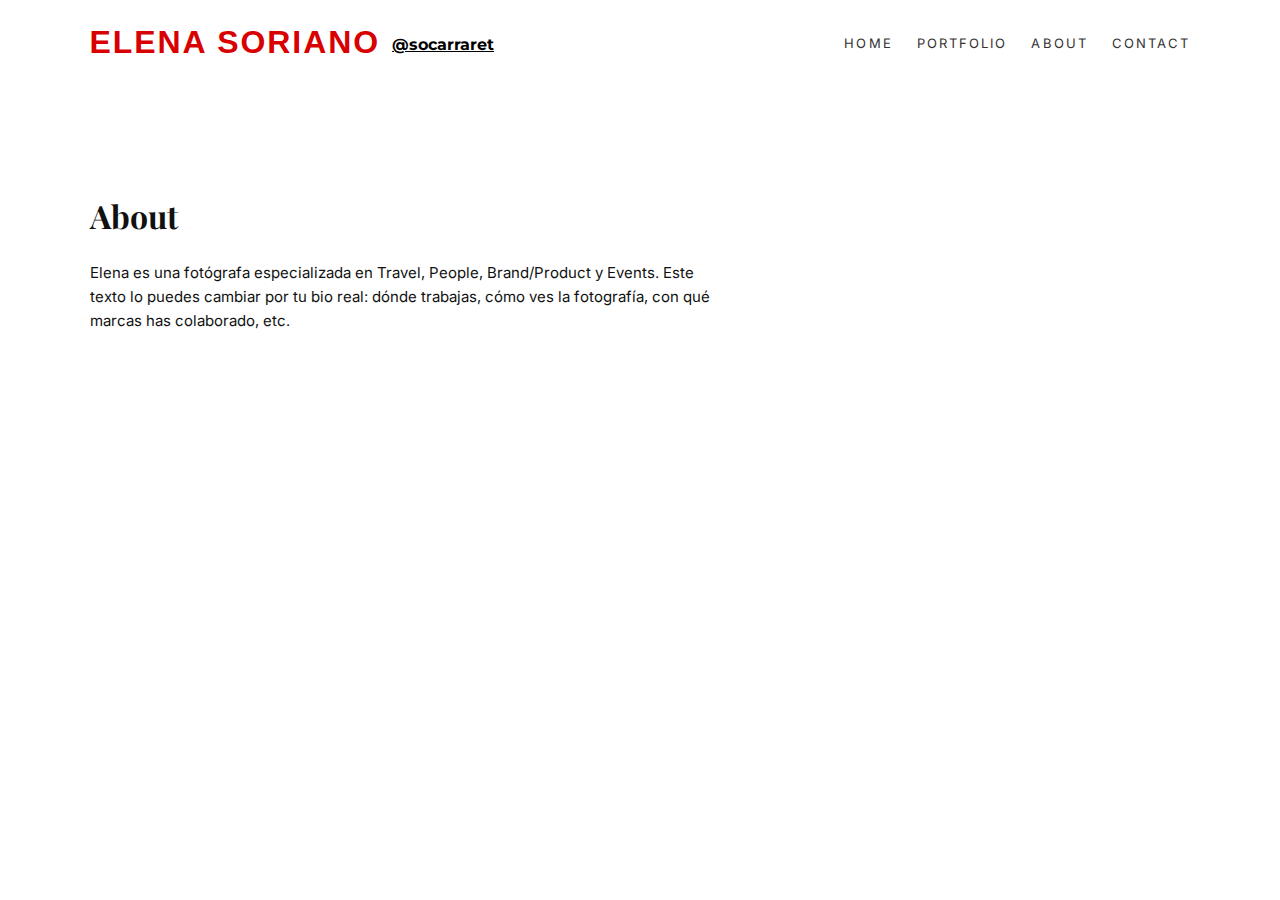
<file: about.html>
<!DOCTYPE html>
<html lang="es">
<head>
  <meta charset="UTF-8">
  <title>ELENA SORIANO</title>
  <meta name="viewport" content="width=device-width, initial-scale=1.0">
  <link rel="preconnect" href="https://fonts.googleapis.com">
  <link href="https://fonts.googleapis.com/css2?family=Montserrat:wght@400;600;700&display=swap" rel="stylesheet">
  <link rel="preconnect" href="https://fonts.gstatic.com" crossorigin>
  <link href="https://fonts.googleapis.com/css2?family=Playfair+Display:wght@400;600&family=Inter:wght@300;400;500&display=swap" rel="stylesheet">
  <link rel="icon" type="image/png" href="img/favicon.png">

  <link rel="stylesheet" href="css/styles.css">
</head>
<body>
  <header class="site-header">
  <div class="logo-wrap">
    <a href="index.html" class="logo">ELENA SORIANO</a>
    <a href="https://www.instagram.com/socarraret" class="insta" target="_blank">@socarraret</a>
  </div>

  <nav class="main-nav">
    <ul>
      <li><a href="index.html">Home</a></li>

      <li class="has-dropdown">
        <a href="portfolio.html">Portfolio</a>
        <ul class="dropdown">
          <li><a href="portfolio.html#travel">Travel</a></li>
          <li><a href="portfolio.html#people">People</a></li>
          <li><a href="portfolio.html#brand">Brands</a></li>
          <li><a href="portfolio.html#events">Events</a></li>
        </ul>
      </li>

      <li><a href="about.html">About</a></li>
      <li><a href="contact.html">Contact</a></li>
    </ul>
  </nav>
</header>
  <main class="page about">
    <section class="about-inner">
      <h1>About</h1>
      <p>
        Elena es una fotógrafa especializada en Travel, People, Brand/Product y Events.
        Este texto lo puedes cambiar por tu bio real: dónde trabajas, cómo ves la fotografía,
        con qué marcas has colaborado, etc.
      </p>
    </section>
  </main>

</body>
</html>
</file>
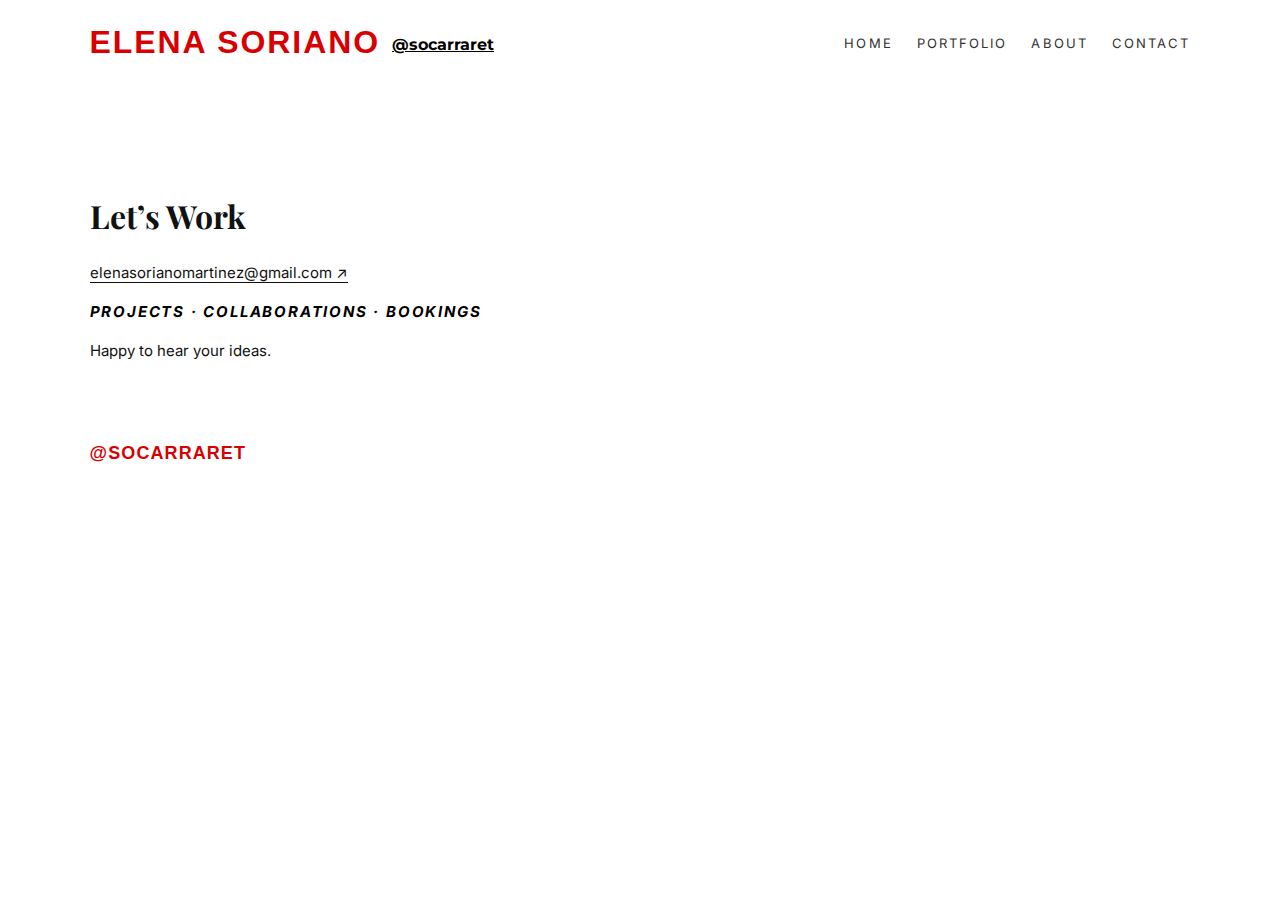
<file: contact.html>
<!DOCTYPE html>
<html lang="es">
<head>
  <meta charset="UTF-8">
  <title>Contact – elena</title>
  <meta name="viewport" content="width=device-width, initial-scale=1.0">
  <link rel="preconnect" href="https://fonts.googleapis.com">
  <link rel="preconnect" href="https://fonts.gstatic.com" crossorigin>
  <link href="https://fonts.googleapis.com/css2?family=Montserrat:wght@400;600;700&display=swap" rel="stylesheet">
  <link href="https://fonts.googleapis.com/css2?family=Playfair+Display:wght@400;600&family=Inter:wght@300;400;500&display=swap" rel="stylesheet">
  <link rel="stylesheet" href="css/styles.css">
</head>
<body>
  <header class="site-header">
  <div class="logo-wrap">
    <a href="index.html" class="logo">ELENA SORIANO</a>
    <a href="https://www.instagram.com/socarraret" class="insta" target="_blank">@socarraret</a>
  </div>

  <nav class="main-nav">
    <ul>
      <li><a href="index.html">Home</a></li>

      <li class="has-dropdown">
        <a href="portfolio.html">Portfolio</a>
        <ul class="dropdown">
          <li><a href="portfolio.html#travel">Travel</a></li>
          <li><a href="portfolio.html#people">People</a></li>
          <li><a href="portfolio.html#brand">Brands</a></li>
          <li><a href="portfolio.html#events">Events</a></li>
        </ul>
      </li>

      <li><a href="about.html">About</a></li>
      <li><a href="contact.html">Contact</a></li>
    </ul>
  </nav>
</header>

  <main class="page contact">
    <section class="contact-inner">
  <h1>Let’s Work</h1>

  <p class="contact-email">
    <a href="mailto:elenasorianomartinez@gmail.com">
      elenasorianomartinez@gmail.com ↗
    </a>
  </p>

  <p class="contact-links">
    Projects · Collaborations · Bookings
  </p>

  <p class="contact-note">
    Happy to hear your ideas.
  </p>
      <div class="contact-instagram">
  <a href="https://www.instagram.com/socarraret" target="_blank" class="contact-insta-link">@socarraret</a>
</div>
</section>
  </main>

</body>
</html>
</file>
<file: css/styles.css>
/* Tipografía y base */
*,
*::before,
*::after {
  box-sizing: border-box;
}

body {
  margin: 0;
  font-family: "Inter", system-ui, -apple-system, BlinkMacSystemFont, "Segoe UI", sans-serif;
  background: #ffffff;
  color: #111111;
  scroll-behavior: smooth;
}

img {
  max-width: 100%;
  height: auto;
  display: block;
  user-select: none;
  -webkit-user-drag: none;
}

/* Layout general */
.page {
  padding: 96px 7vw 80px;
}

/* Header */
.site-header {
  position: sticky;
  top: 0;
  z-index: 100;
  background: #ffffff;
  display: flex;
  justify-content: space-between;
  align-items: center;
  padding: 24px 7vw 16px;
  border-bottom:none; /* si queires gris es  1px solid #f1f1f1 */
}

.logo {
  font-family: Impact, "Arial Black", sans-serif;
  font-size: 32px;
  font-weight: 700;
  color: #d80000;
  letter-spacing: 0.06em;
  text-transform: uppercase;
  text-decoration: none;
}

/* WRAP DEL LOGO + INSTAGRAM */
.logo-wrap {
  display: flex;
  align-items: baseline;
  gap: 12px;              /* corregido */
}

.insta {
  position: relative;              /* 🔥 podremos moverlo en vertical */
  top: -3px;                       /* súbelo 3px (ajuste fino) */
  font-family: "Montserrat", sans-serif;
  font-size: 16px;
  font-weight: 700;
  color: #000;
  text-decoration: underline;
  text-underline-offset: 1px;   /* sube el subrayado */
  margin-top: -1px;             /* micro-ajuste */
  line-height: 1;               /* evita que baje */
}
.insta:hover {
  opacity: 0.7;
}

.logo:hover {
  opacity: 0.8;
}

/* NAV */
.main-nav ul {
  list-style: none;
  display: flex;
  gap: 24px;
  margin: 0;
  padding: 0;
  align-items: center;
  font-size: 13px;
  letter-spacing: 0.16em;
  text-transform: uppercase;
}

.main-nav a {
  text-decoration: none;
  color: #333333;
  padding-bottom: 4px;
  border-bottom: 1px solid transparent;
}

.main-nav a:hover,
.main-nav a.active {
  font-weight: 700;
  color: #d80000;
  border-bottom-color: #d80000; /* línea roja debajo */
}
/* Dropdown */
.has-dropdown {
  position: relative;
}

.has-dropdown .dropdown {
  position: absolute;
  top: 100%;
  left: 0;
  margin-top: 0;
  padding: 8px 0;
  background: #ffffff;
  border: 1px solid #eeeeee;
  display: none;
  flex-direction: column;
  min-width: 200px;
  text-align: left;          /* CORRECTO */
  align-items: flex-start;   /* ALINEADO A LA IZQUIERDA */
}

.has-dropdown .dropdown li {
  padding: 0;
}

.has-dropdown .dropdown a {
  display: block;
  padding: 10px 20px;
  border-bottom: none;
  text-align: left;           /* texto alineado a la izquierda */
  letter-spacing: 0.16em;
}

.has-dropdown .dropdown a:hover {
  font-weight: 700;
  color: #d80000;  /* mismo rojo elegante */
  background: none; /* sin gris ni sombra */
}

.has-dropdown:hover .dropdown {
  display: flex;
}

/* HERO SLIDER EN HOME */
.hero {
  margin-bottom: 40px;
}

.hero-slider {
  position: relative;
  width: 100%;
  height: 70vh;          /* alto del slider (puedes ajustarlo) */
  min-height: 320px;
  overflow: hidden;
}

.hero-slider img {
  width: 100%;
  height: 100%;
  object-fit: cover;
}

.slide {
  position: absolute;
  inset: 0;
  opacity: 0;

}

.slide.active {
  opacity: 1;
}


/* Capa invisible anti-descarga simple */
.photo-wrapper::after {
  content: "";
  position: absolute;
  inset: 0;
  background: transparent;
}

/* Portfolio grids */
.portfolio-section {
  margin-bottom: 80px;
}

.portfolio-section h1 {
  font-family: "Inter", system-ui, -apple-system, BlinkMacSystemFont, "Segoe UI", sans-serif;
  font-size: 26px;
  font-weight: 800;
  text-transform: uppercase;
  letter-spacing: 0.18em;
  color: #d80000;
  margin-bottom: 28px;
}

/* Mosaico tipo masonry */
.portfolio-grid {
  column-count: 3;
  column-gap: 24px;
}

.portfolio-item {
  display: inline-block;
  width: 100%;
  margin: 0 0 24px;
  break-inside: avoid;
  -webkit-column-break-inside: avoid;
  -moz-column-break-inside: avoid;
}

.portfolio-item .photo-wrapper {
  width: 100%;
  height: auto;
}

.portfolio-item img {
  width: 100%;
  height: auto;
  object-fit: cover;
}

@media (max-width: 900px) {
  .portfolio-grid {
    column-count: 2;
  }
}

@media (max-width: 640px) {
  .portfolio-grid {
    column-count: 1;
  }
}

/* About */
.about-inner,
.contact-inner {
  max-width: 640px;
}

.about-inner h1,
.contact-inner h1 {
  font-family: "Playfair Display", serif;
  font-size: 32px;
  margin-bottom: 24px;
}

.about-inner p,
.contact-inner p {
  line-height: 1.6;
  font-size: 15px;
}

/* Contact */
.contact-email a {
  text-decoration: none;
  border-bottom: 1px solid #111111;
  color: #111111;
}

/* Lightbox */
.lightbox-overlay {
  position: fixed;
  inset: 0;
  background: rgba(0, 0, 0, 0.92);
  display: none;
  align-items: center;
  justify-content: center;
  padding: 24px;
  z-index: 200;
}

.lightbox-overlay.visible {
  display: flex;
}

.lightbox-inner {
  max-width: 90vw;
  max-height: 90vh;
  position: relative;
}

.lightbox-inner img {
  max-width: 100%;
  max-height: 100%;
  object-fit: contain;
}

.lightbox-close {
  position: absolute;
  top: -40px;
  right: 0;
  border: none;
  background: none;
  font-size: 32px;
  color: #ffffff;
  cursor: pointer;
}



@media (max-width: 640px) {
  .site-header {
    flex-direction: column;
    align-items: flex-start;
    gap: 24px;
  }

  .main-nav ul {
    gap: 16px;
    flex-wrap: wrap;
  }

  .page {
    padding: 80px 6vw 60px;
  }


}
/* @socarreret al final del contact */
.contact-instagram {
  margin-top: 80px;      /* separación grande */
  text-align: left;
}

.contact-insta-link {
  font-family: Impact, "Arial Black", sans-serif;  /* misma fuente que ELENA SORIANO */
  font-size: 18px;                                 /* tamaño grande */
  font-weight: 900;
  color: #d80000;                                  /* rojo del logo */
  letter-spacing: 0.06em;
  text-transform: uppercase;
  text-decoration: none;
}

.contact-insta-link:hover {
  opacity: 0.8;
}
.contact-links {
  margin-top: 14px;
  font-size: 14px;
  letter-spacing: 0.12em;
  text-transform: uppercase;
  color: #000;
  font-weight: 700;      /* negrita */
  font-style: italic;    /* cursiva */
}

 /* FOOTER con la misma tipografía que el menú, pero en rojo */
.site-footer {
  width: 100%;
  text-align: center;
  padding: 40px 0 20px;
  margin-top: 130px;
}

.site-footer p {
  margin: 0;
  font-family: "Inter", system-ui, -apple-system, BlinkMacSystemFont, "Segoe UI", sans-serif;
  font-size: 9px;          /* mismo tamaño que el menú */
  letter-spacing: 0.16em;   /* misma separación que el menú */
  text-transform: uppercase;
  font-weight: 400;
  color: #d80000;           /* mismo rojo que ELENA SORIANO */
}
}
</file>
